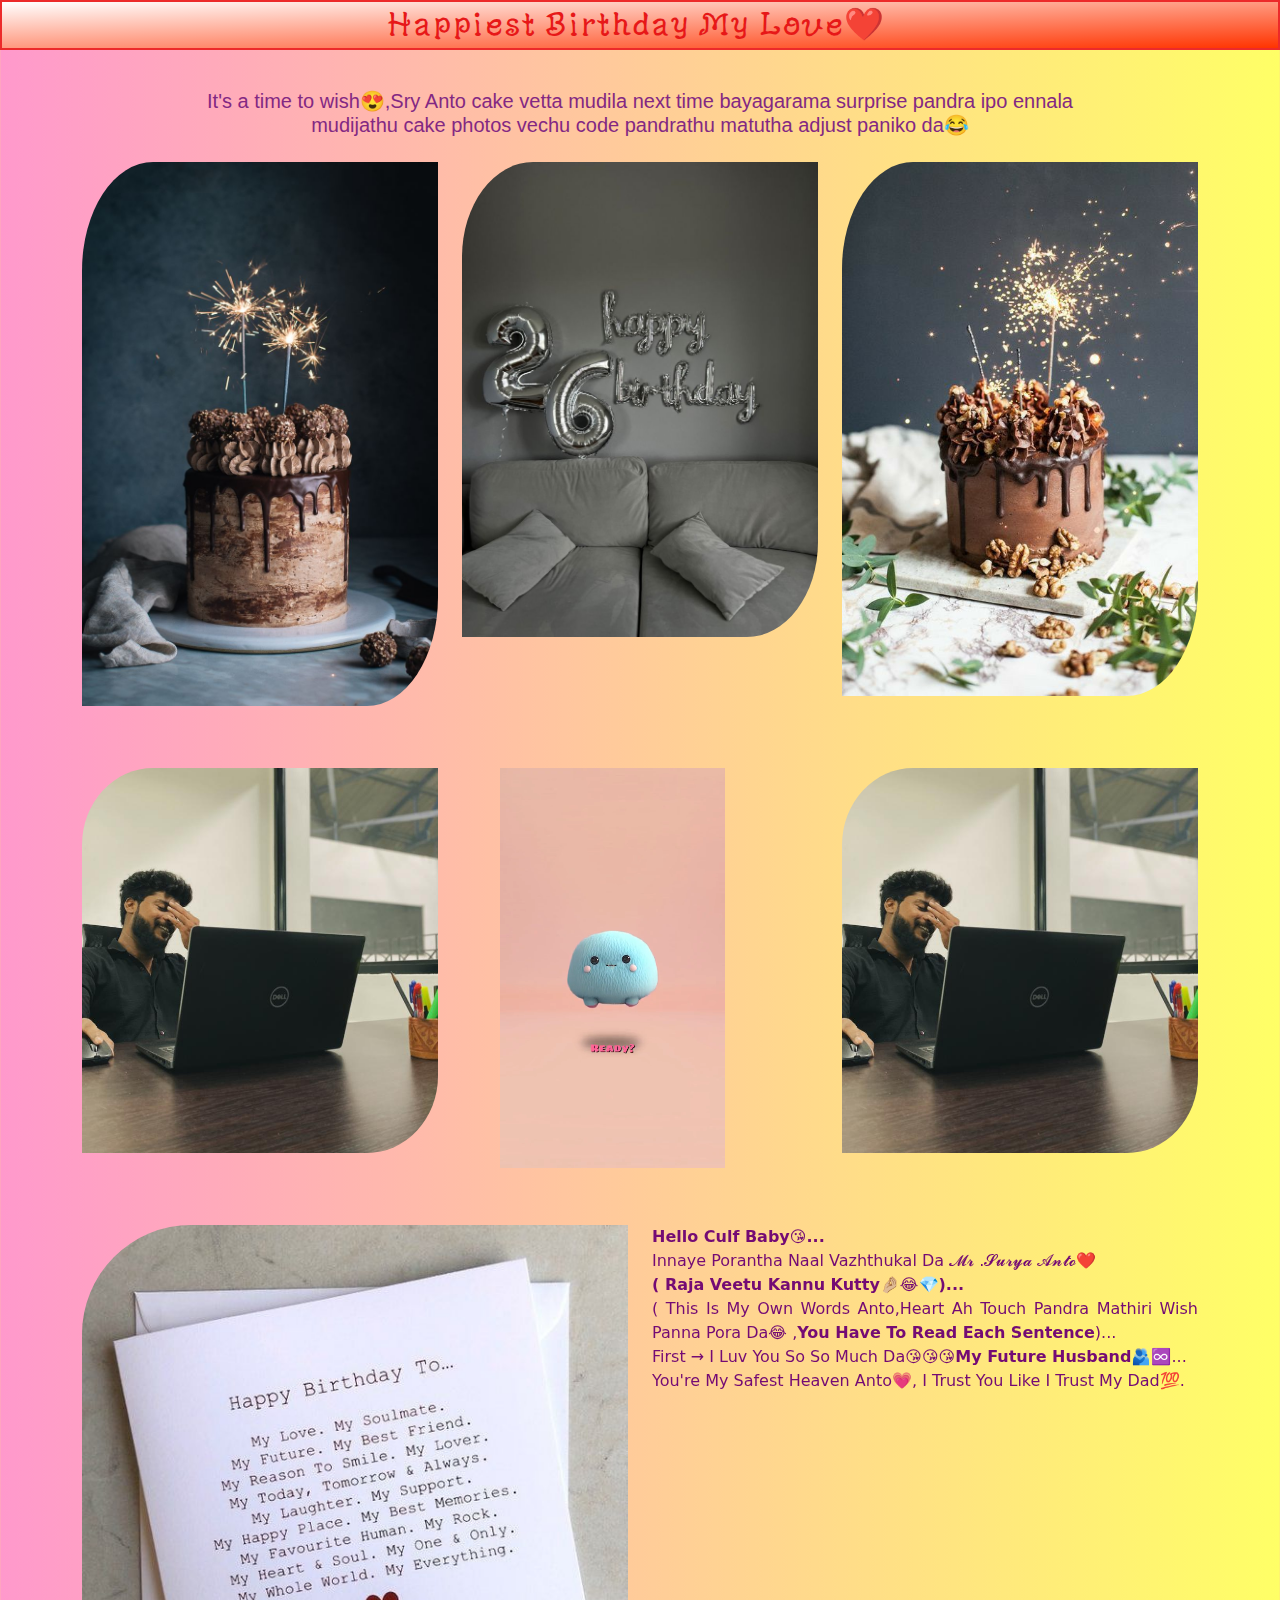
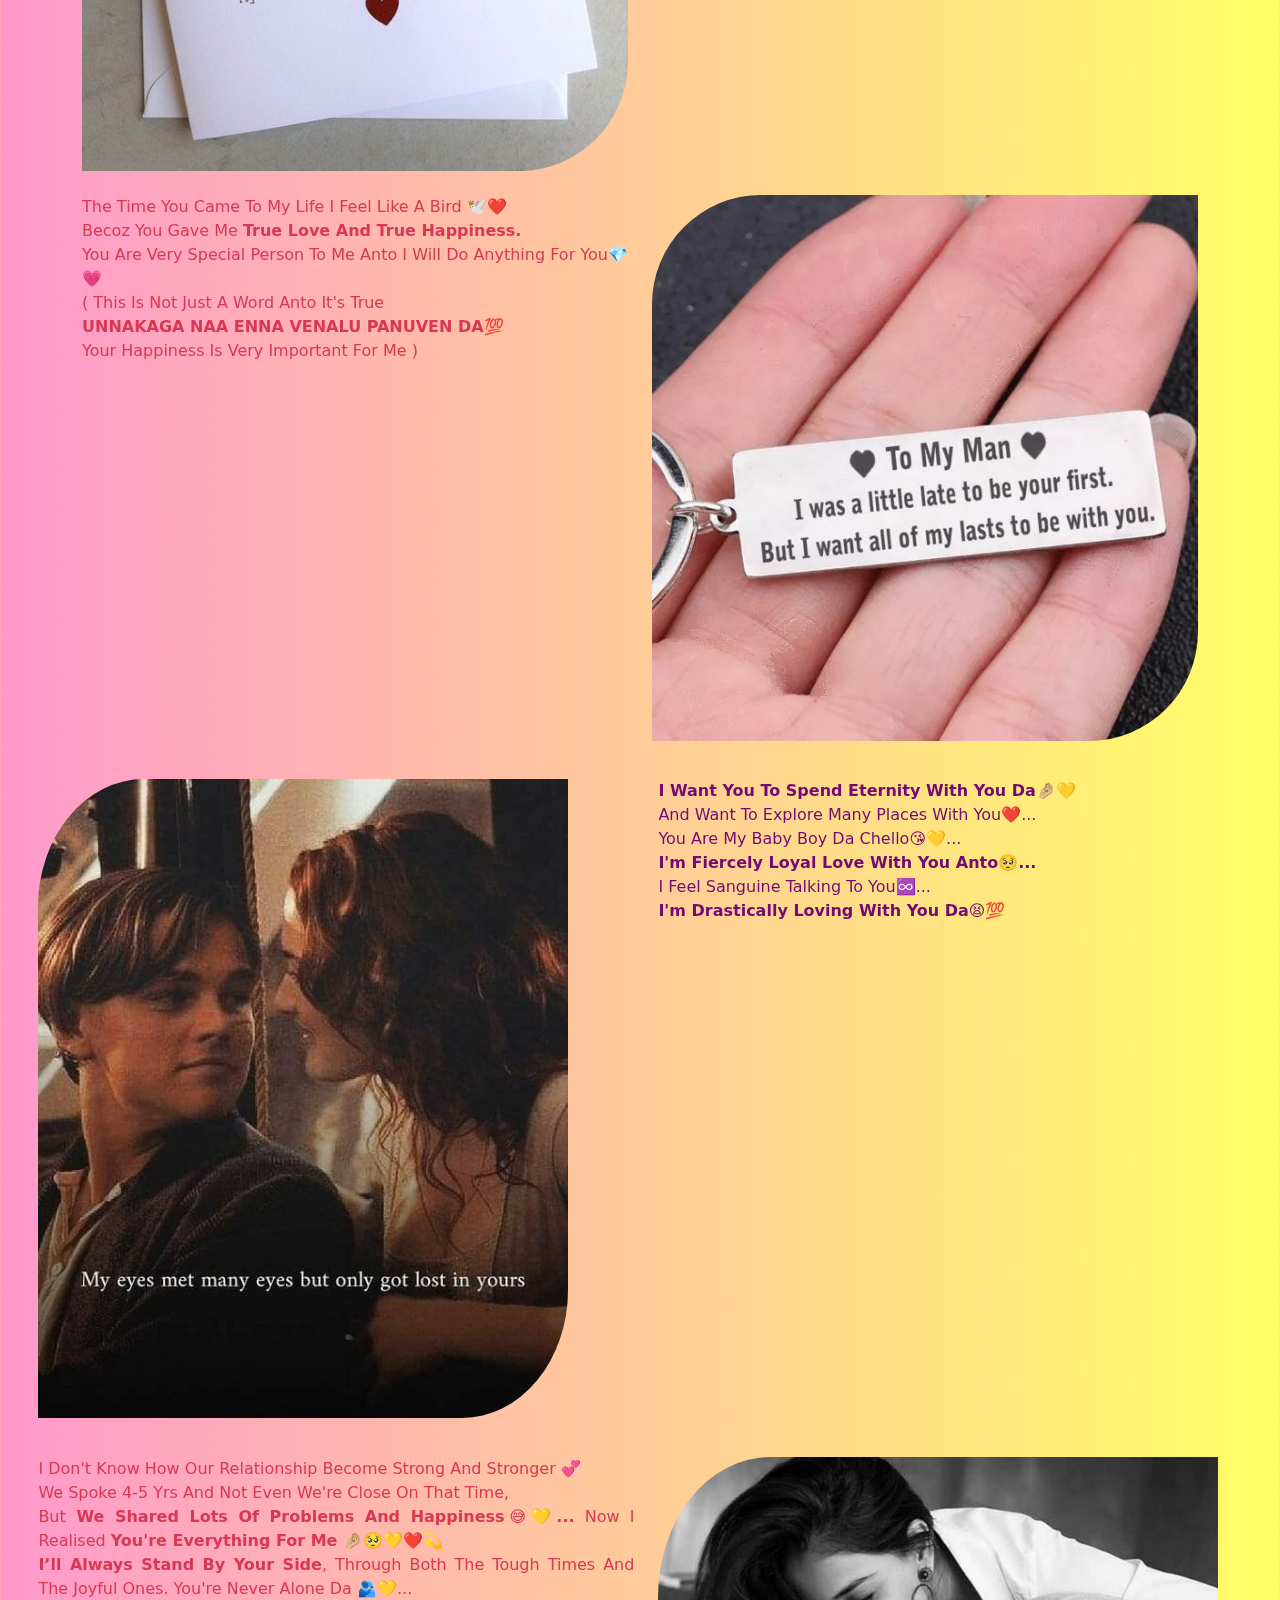
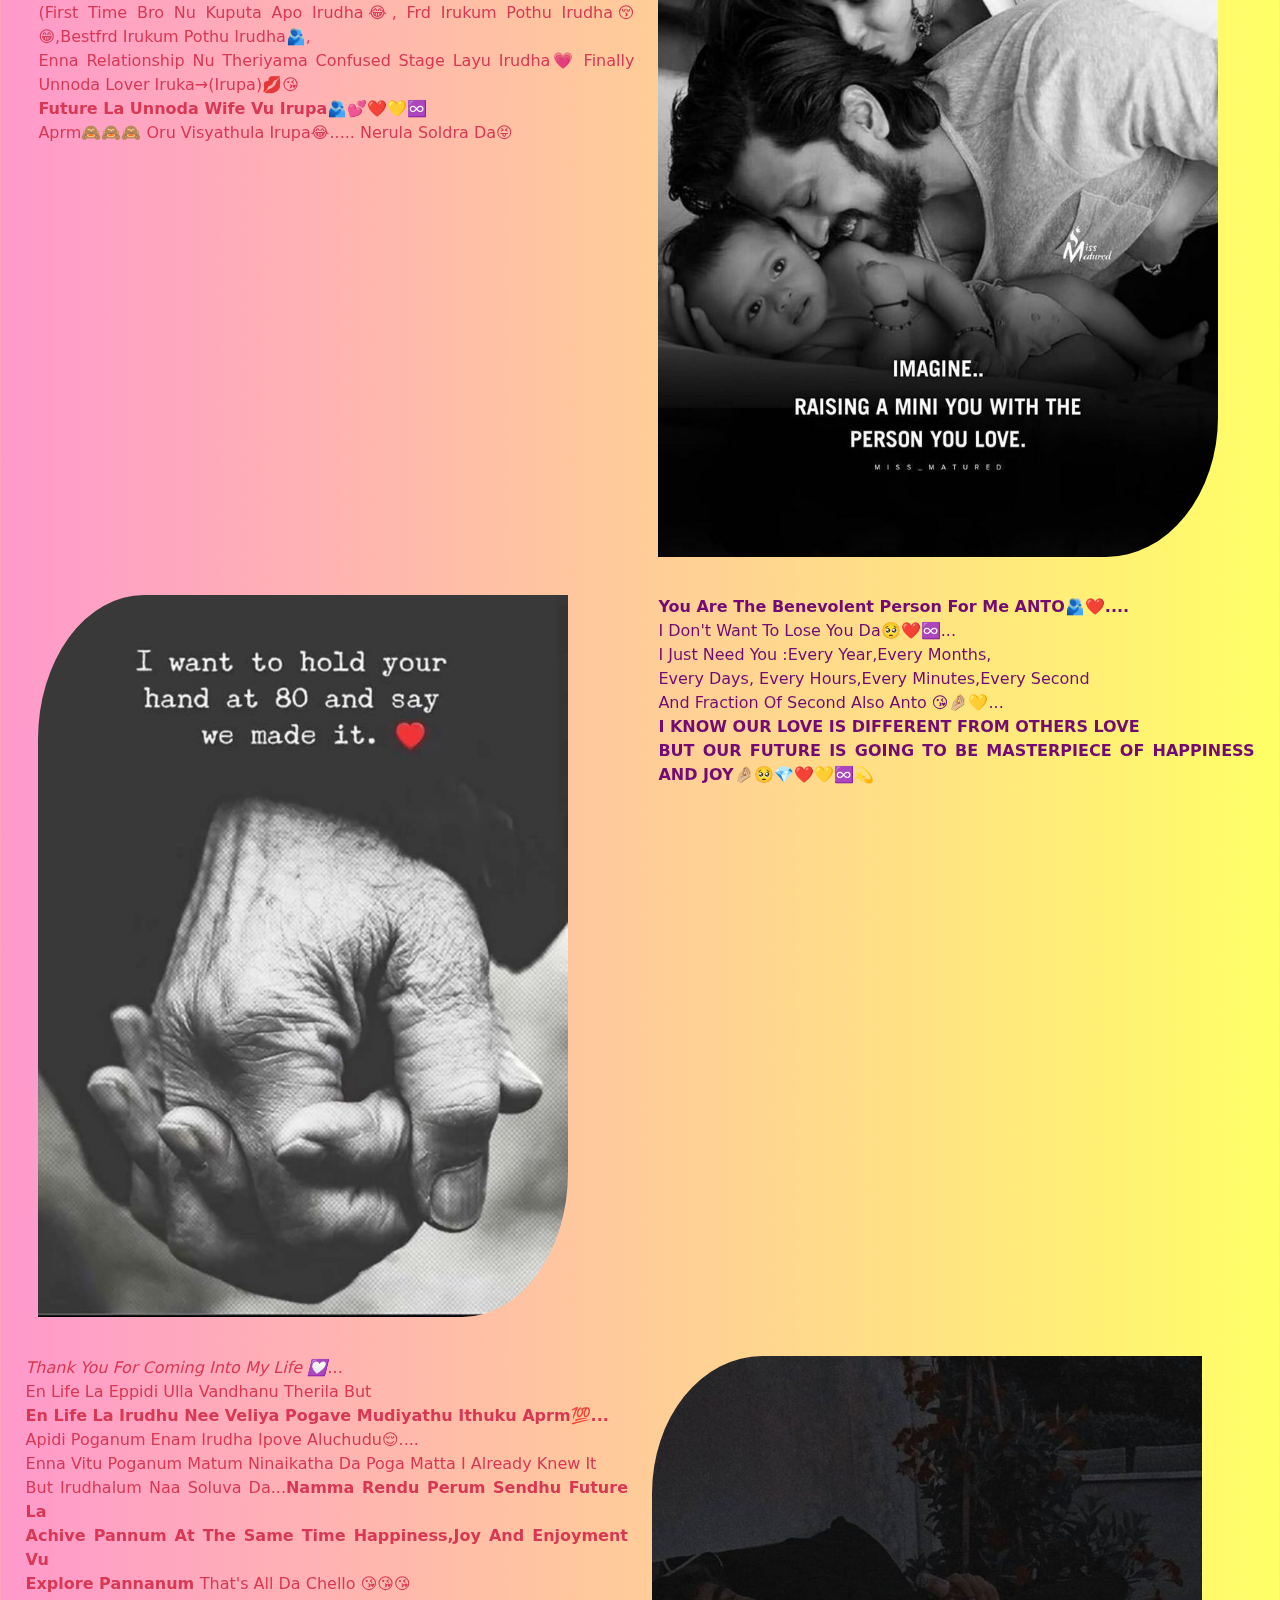
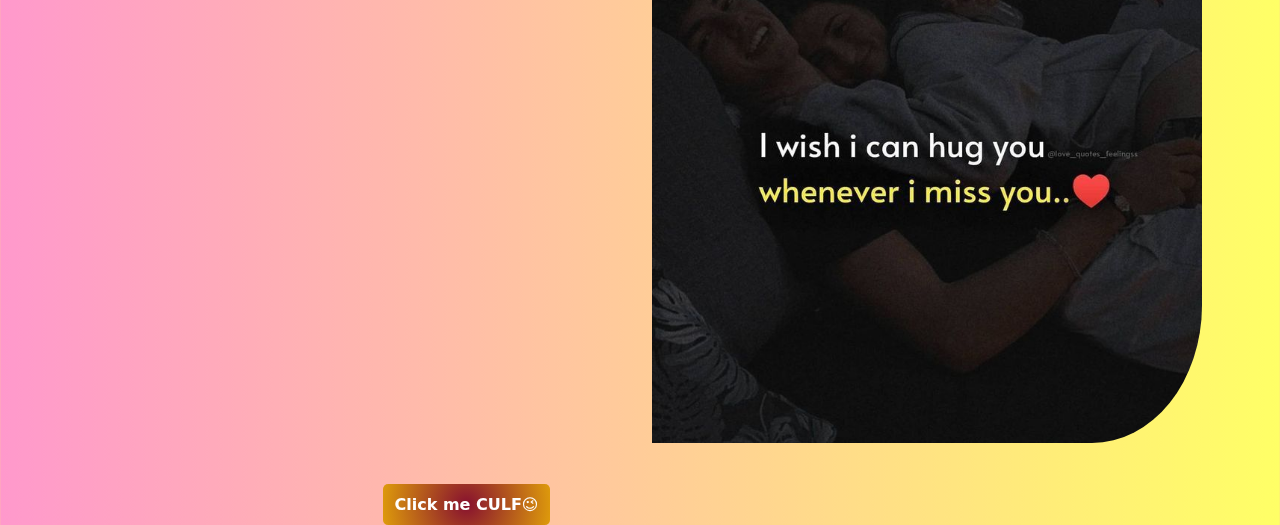
<file: index.html>
<!DOCTYPE html>
<html lang="en">
<head>
    <meta charset="UTF-8">
    <meta name="viewport" content="width=device-width, initial-scale=1.0">
    <title>Surya Anto Birthday</title>
    <link rel="stylesheet" href="style.css">
    <link rel="icon" type="image/png" href="favicon1.jpg">
    <link href="https://cdn.jsdelivr.net/npm/bootstrap@5.3.3/dist/css/bootstrap.min.css" rel="stylesheet" 
        integrity="sha384-QWTKZyjpPEjISv5WaRU9OFeRpok6YctnYmDr5pNlyT2bRjXh0JMhjY6hW+ALEwIH"
        crossorigin="anonymous">
    
</head>

<body style="background: linear-gradient(to left, #ffff66 0%, #ff99cc 100%);">
  
   
        <div class="firstline">
            <h2>Happiest Birthday My Love❤️</h2>
        </div>

        <div class="secondline">
           <h5>It's a time to wish😍,Sry Anto cake vetta mudila next time bayagarama 
            surprise pandra ipo ennala mudijathu cake photos vechu 
            code pandrathu matutha adjust paniko da😂</h5>
        </div> 

        <div class="container">
            <div class="row">
                <div class="col">
                    <img src="birth7.jpg" width="470" height="500" class="img-fluid" alt="Responsive image"/>

                </div>
                <div class="col" >
                    <img src="birth11.jpg" width="700" height="900" class="img-fluid" alt="Responsive image"/>

               </div>
               <div class="col">
                   <img src="birth8.jpg" width="470" height="500" class="img-fluid" alt="Responsive image"/>
               </div>
            </div>
        </div><br/>
 
        <div class="container third">
            <div class="row">
                <div class="col">
                    <img src="s1.jpg" width="500" height="440" class="img-fluid" alt="Responsive image"/>

                </div>
            
                <div class="col ">
                     <video src="birthv.mp4" width="300" height="400" controls loop autoPlay muted>
                     </video>
                </div>

                <div class="col">
                    <img src="s1.jpg" width="500" height="440" class="img-fluid" alt="Responsive image"/>

                </div>
            </div>    
        </div><br/>        

        <div class="container forth">
            <div class="row">
                <div class="col">
                    <img src="birth1.jpg" width="570" height="440" class="img-fluid" alt="Responsive image"/>
                </div>
               
                <div class="col unique">
                    <div><b>hello Culf Baby😘...</b><br/>
                        Innaye porantha naal vazhthukal da 𝓜𝓻 .𝓢𝓾𝓻𝔂𝓪 𝓐𝓷𝓽𝓸❤️<br/>
                        <b>( Raja veetu kannu kutty🤌🏼😂💎)...</b><br/>
                        ( This is my own words anto,heart ah 
                        touch pandra mathiri wish panna pora da😂 ,<b>you have to read each sentence</b>)...<br/>
                        First → I luv you so so much da😘😘😘<b>my future husband</b>🫂♾️...<br/> You're my safest heaven anto💗, I trust you like I trust my dad💯.</div>
                </div>
            </div>
        </div><br/>
   
        <div class="container forth">
            <div class="row">
                <div class="col diff">
                    <div>The time you came to my life I feel like a bird 🕊️❤️<br/> 
                        becoz you gave me <b>true love and true happiness.</b><br/> 
                        You are very special person to me anto I will do
                        anything for you💎💗<br/>( this is not just a word anto
                        It's true <br/><b>UNNAKAGA NAA ENNA VENALU PANUVEN DA💯</b><br/> your 
                        happiness is very important for me )</div>
                </div>
                <div class="col">
                    <img src="birth2.jpg" width="570" height="440" class="img-fluid" alt="Responsive image"/>

                </div>
            </div>
        </div>

        <div class="sixth">
            <div class="row">
                <div class="col">
                    <img src="birth6.jpg" width="530" height="470" class="img-fluid" alt="Responsive image"/>
                </div>
                <div class="col  unique">
                    <b>I want you to spend eternity with you da🤌🏼💛</b><br/>
                    and want to explore many places with you❤️...<br/>
                    You are my baby boy da chello😘💛...<br/> 
                    <b>I'm Fiercely loyal love with you anto🥺...</b><br/>
                    I feel sanguine talking to you♾️...<br/>
                    <b>I'm Drastically loving with you da😫💯</b><br/>
                </div>
            </div>
        </div>
 
        <div class="seven">
            <div class="row">
                <div class="col diff">
                    I don't know How our relationship become strong and stronger 💞<br/> 
                    we spoke 4-5 yrs and not even we're close on that time,<br/> 
                    but<b> we shared lots of problems and happiness😅💛...</b>
                    Now I realised <b>you're everything for me 🤌🏼🥺💛❤️💫</b><br/>
                    <b>I’ll always stand by your side</b>,
                    through both the tough times and the joyful ones.
                    You're never alone da 🫂💛...<br/>
                    (first time bro nu kuputa apo irudha😂,
                    frd irukum pothu irudha😚😁,bestfrd irukum pothu irudha🫂,<br/>
                    enna relationship nu theriyama confused stage layu irudha💗
                    finally unnoda lover iruka→(irupa)💋😘 <br/>
                    <b>future la unnoda wife vu irupa🫂💕❤️💛♾️</b><br/>
                    aprm🙈🙈🙈 oru visyathula irupa😂.....
                    nerula soldra da😝
                </div>
                <div class="col">
                    <img src="birth4.jpg" width="560" height="460" class="img-fluid" alt="Responsive image"/>
                </div>
            </div>
        </div>

        <div class="eight">
            <div class="row">
                <div class="col">
                    <img src="birth3.jpg" width="530" height="480" class="img-fluid" alt="Responsive image" />
                </div>
                <div class="col unique">
                    <b>You are the Benevolent person for me ANTO🫂❤️....</b><br/>
                    I don't want to lose you da🥺❤️♾️...<br/>
                    I just need you :every year,every months,<br/>
                    every days, every hours,every minutes,every second <br/>
                    and fraction of second also anto 😘🤌🏼💛...<br/>
                    <b>I KNOW OUR LOVE IS DIFFERENT FROM OTHERS LOVE<br/> 
                    BUT OUR FUTURE IS GOING TO BE MASTERPIECE OF 
                    HAPPINESS AND JOY🤌🏼🥺💎❤️💛♾️💫</b>
                </div>
            </div>
        </div>

        <div class="nine">
            <div class="row">
                <div class="col diff">
                    <i>thank you for coming into my life 💟...</i><br/>
                    en life la eppidi ulla vandhanu therila but <br/>
                    <b>en life la irudhu nee veliya pogave mudiyathu ithuku aprm💯...</b><br/>
                    apidi poganum enam irudha ipove aluchudu😌....<br/>
                    enna vitu poganum matum ninaikatha da poga Matta I already knew it<br/>
                     but irudhalum Naa soluva da...<b>namma rendu perum sendhu future la<br/> 
                     achive pannum at the same time happiness,joy and enjoyment vu<br/>
                      explore pannanum </b>that's all da chello 😘😘😘<br/>
                </div>
                <div class="col">
                    <img src="birthn.jpg" width="550" height="460" class="img-fluid" alt="Responsive image"/>
                </div>
            </div>
        </div>
        <br/>
        
        <div class="container">
            <div class="row">
                <div class="col btnsty">
                    <a href="shock.html" target="_blank" >Click me CULF😉</a>

                </div>
            </div>
        </div>
       
   
    <script src="https://cdn.jsdelivr.net/npm/bootstrap@5.3.3/dist/js/bootstrap.bundle.min.js" 
        integrity="sha384-YvpcrYf0tY3lHB60NNkmXc5s9fDVZLESaAA55NDzOxhy9GkcIdslK1eN7N6jIeHz" 
        crossorigin="anonymous"></script>   
</body>
</html>
</file>
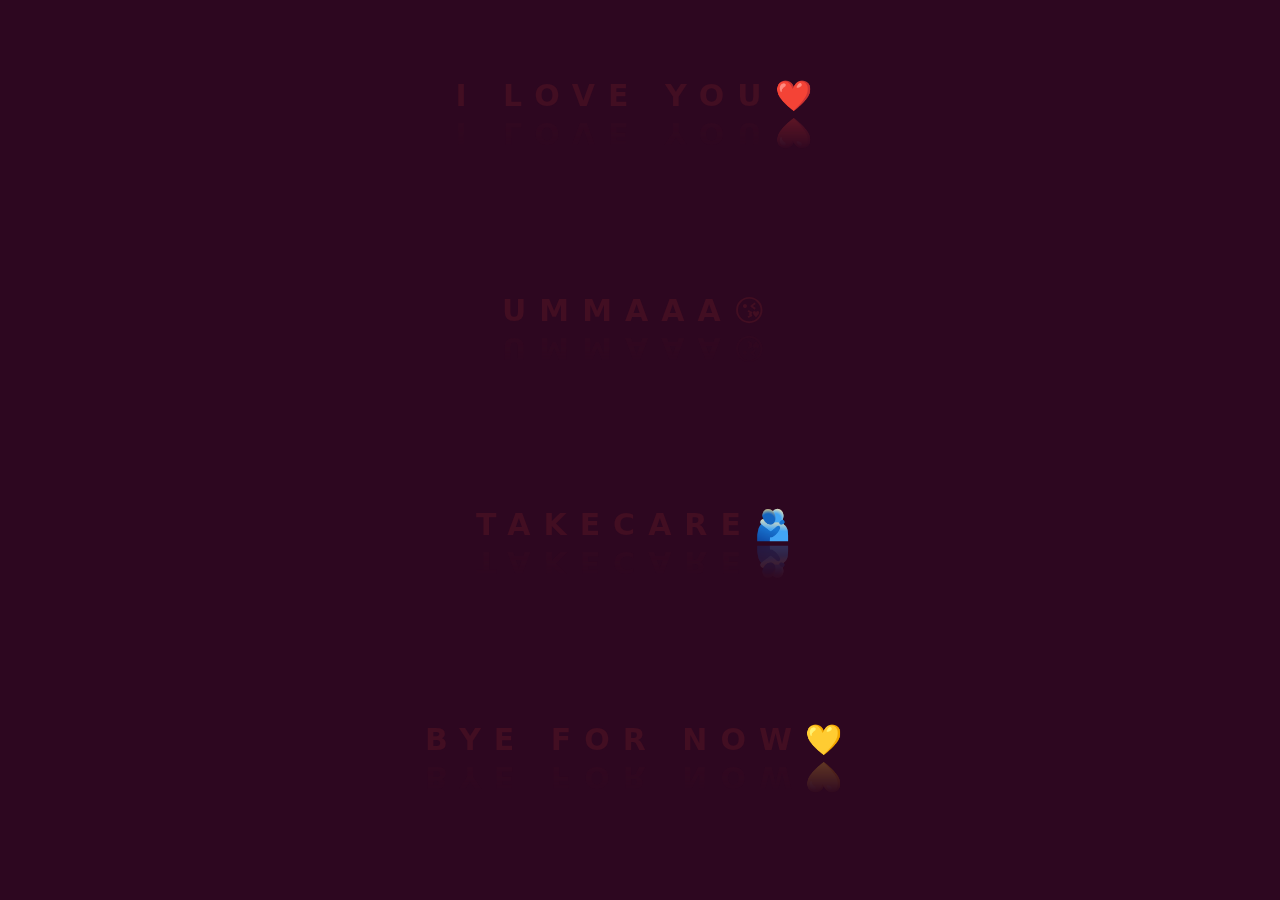
<file: interest.html>
<!DOCTYPE html>
<html lang="en">
<head>
    <meta charset="UTF-8">
    <meta name="viewport" content="width=device-width, initial-scale=1.0">
    <title>Hello lifeline</title>
    <link href="https://cdn.jsdelivr.net/npm/bootstrap@5.3.3/dist/css/bootstrap.min.css" 
    rel="stylesheet" integrity="sha384-QWTKZyjpPEjISv5WaRU9OFeRpok6YctnYmDr5pNlyT2bRjXh0JMhjY6hW+ALEwIH" 
    crossorigin="anonymous">
    <style>
        body{
            background-color:  #2d0720;
        }

       /* h2{
               margin-top: 20%;     
               margin-bottom: 39%;      
               display: flex;
               justify-content: center;
               align-items: center;
               position: relative;
               font-size: 6rem;
               letter-spacing: 15px;
               color: #420e22;
               text-transform: uppercase;
               width: 100%;
               text-align: center;
               -webkit-box-reflect: below 1px linear-gradient(transparent,#0004);
               line-height: 0.70em;
               outline: none;
               animation: animate 5s linear infinite;
            }*/

            h2{
                margin-top: 7%;
                margin-bottom: 9%;
                border-style: none;
                text-transform: uppercase;
                text-align: center;
                font-size: 30px;
                font-weight: 700;
                color: #420e22;
                width: 100%;
                letter-spacing: 13px;
               -webkit-box-reflect: below 1px linear-gradient(transparent,#0004);
                animation: animate 5s linear infinite;
                

            }

            @keyframes animate
            { 
                0%,18%,20%,50.1%,60%,65.1%,80%,90.1%,92%
                {
                    color: #420e22;
                    text-shadow: none;
                }
                18.1%,20.1%,30%,50%,60.1%,65%,80.1%,90%,92.1%,100%
                {
                    color: #fff;
                    text-shadow: 0 0 10px #f40373,
                    0 0 20px #f40373,
                    0 0 40px #f40373,
                    0 0 80px #03bcf4,
                    0 0 160px #03bcf4;
                }

            }
            h3{
                margin-top: 7%;
                margin-bottom: 9%;
                border-style: none;
                text-transform: uppercase;
                text-align: center;
                font-size: 30px;
                font-weight: 700;
                color: #420e22;
                width: 100%;
                letter-spacing: 13px;
               -webkit-box-reflect: below 1px linear-gradient(transparent,#0004);
                animation: animate 5s linear infinite;
            }

            h4{
                margin-top: 7%;
                margin-bottom: 9%;
                border-style: none;
                text-transform: uppercase;
                text-align: center;
                font-size: 30px;
                font-weight: 700;
                color: #420e22;
                width: 100%;
                letter-spacing: 13px;
               -webkit-box-reflect: below 1px linear-gradient(transparent,#0004);
                animation: animate 5s linear infinite;
            }

            h5{
                margin-top: 7%;
                margin-bottom: 7%;
                border-style: none;
                text-transform: uppercase;
                text-align: center;
                font-size: 30px;
                font-weight: 700;
                color: #420e22;
                width: 100%;
                letter-spacing: 13px;
               -webkit-box-reflect: below 1px linear-gradient(transparent,#0004);
                animation: animate 5s linear infinite;
            }
    </style>
</head>

<body>
    <div class="container">
        <div class="row">
            <div class="col">
                <center><h2>i love you❤️</h2></center>
            </div>
        </div>
    </div>

    <div class="container">
        <div class="row">
            <div class="col">
                <center><h3>ummaaa😘</h3></center>
            </div>
        </div>
    </div>
   
    <div class="container">
        <div class="row">
            <div class="col">
                <center><h4>takecare🫂</h4></center>
            </div>
        </div>
    </div>

    <div class="container">
        <div class="row">
            <div class="col">
                <center><h5>bye for now💛</h5></center>
            </div>
        </div>
    </div>
   
    <script src="https://cdn.jsdelivr.net/npm/bootstrap@5.3.3/dist/js/bootstrap.bundle.min.js" 
    integrity="sha384-YvpcrYf0tY3lHB60NNkmXc5s9fDVZLESaAA55NDzOxhy9GkcIdslK1eN7N6jIeHz" 
    crossorigin="anonymous">
</script>
</body>
</html>
</file>
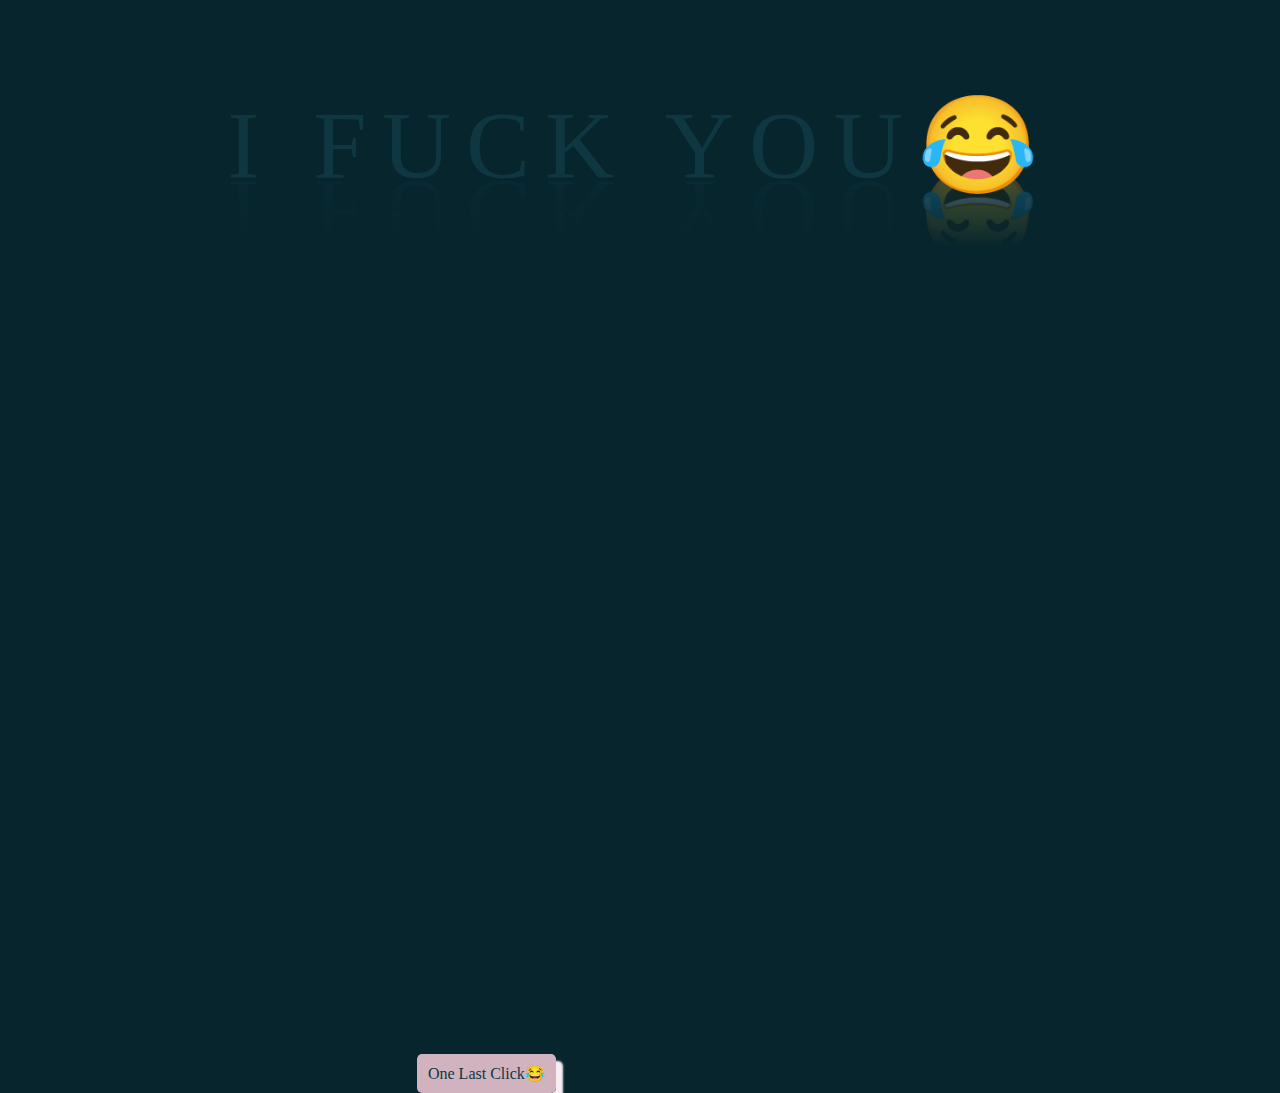
<file: shock.html>
<!DOCTYPE html>
<html lang="en">
<head>
    <meta charset="UTF-8">
    <meta name="viewport" content="width=device-width, initial-scale=1.0">
    <title>Secrets</title>
   
    <link href="https://cdn.jsdelivr.net/npm/bootstrap@5.3.3/dist/css/bootstrap.min.css" 
        rel="stylesheet" integrity="sha384-QWTKZyjpPEjISv5WaRU9OFeRpok6YctnYmDr5pNlyT2bRjXh0JMhjY6hW+ALEwIH" 
        crossorigin="anonymous">
    <style>
        *{
            margin: 0;
            padding: 0;
            box-sizing: border-box;
            font-family: 'Times New Roman', Times, serif;
        }

        body{
               
                min-height: 100vh;
                background-color: #07252d;
            }

        h2{
               margin-top: 10%;     
               margin-bottom: 77%;      
               display: flex;
               justify-content: center;
               align-items: center;
               position: relative;
               font-size: 6rem;
               letter-spacing: 15px;
               color: #0e3742;
               text-transform: uppercase;
               width: 100%;
               text-align: center;
               -webkit-box-reflect: below 1px linear-gradient(transparent,#0004);
               line-height: 0.70em;
               outline: none;
               animation: animate 5s linear infinite;
            }
        @keyframes animate
            { 
                0%,18%,20%,50.1%,60%,65.1%,80%,90.1%,92%
                {
                    color: #0e3742;
                    text-shadow: none;
                }
                18.1%,20.1%,30%,50%,60.1%,65%,80.1%,90%,92.1%,100%
                {
                    color: #fff;
                    text-shadow: 0 0 10px #03bcf4,
                    0 0 20px #03bcf4,
                    0 0 40px #03bcf4,
                    0 0 80px #03bcf4,
                    0 0 160px #03bcf4;
                }

            }
            /*.btntho a{
                text-align: center;
                justify-content: center;
                margin: 0% 30% 0% 30%;
                padding: 10px 20px 10px 20px;
                font-weight: 600;
                font-size: medium;
                text-decoration: none;
                border-style: none;
                height: 50px;
                width: 30px;
                border-radius: 0.32rem;
                color:  #0e3742;
                background-color: #d1b2bf;
                box-shadow: 7px 7px 2px  #f8edf2;
            }*/
            .btntho a{
                text-decoration: none;
                color: #0e3742 ;
                background-color:  #d1b2bf;
                margin-left: 30%;
                border-radius: 0.32rem;
                padding: 1% ;
                text-transform: capitalize;
                box-shadow: 7px 7px 2px  #f8edf2;
                
            }

    </style>    
</head>
<body>
    <div class="container">
        <div class="row">
            <div class="col">
                 <h2>I FUCK YOU😂</h2><br/>
            </div>
        </div>
    </div>

    <div class="container">
        <div class="row">
            <div class="col btntho">
                <a href="interest.html" target="_blank" >one last Click😂</a>
            </div>
        </div>
    </div>

    <script src="https://cdn.jsdelivr.net/npm/bootstrap@5.3.3/dist/js/bootstrap.bundle.min.js" 
        integrity="sha384-YvpcrYf0tY3lHB60NNkmXc5s9fDVZLESaAA55NDzOxhy9GkcIdslK1eN7N6jIeHz" 
        crossorigin="anonymous">
    </script>

</body>
</html>
</file>
<file: style.css>
@import url('https://fonts.googleapis.com/css2?family=Edu+AU+VIC+WA+NT+Hand:wght@400..700&family=Montserrat:ital,wght@0,100..900;1,100..900&family=Yuji+Mai&display=swap');


.firstline{
    font-family: "Yuji Mai", serif;
    font-weight: 300;
    font-style: normal; 
    padding: 0px 30% 0px 30%;
    border-style: solid;
    border-color: rgb(236, 42, 42);
    border-width: 2px;
    background: linear-gradient(to top left, #ff3300 0%, #ffffff 100%);
    color:rgb(231, 24, 24);  
}

.secondline{
    margin: 3% 15% 2% 15%;
    text-align: center;
    font-family: 'Lucida Sans', 'Lucida Sans Regular', 'Lucida Grande', 'Lucida Sans Unicode', Geneva, Verdana, sans-serif;
    color: rgb(131, 40, 131);
}

.third{
    margin: 3% 2% 2% 2%;
}

/*.video-container {
    position: relative;
    width: 100%;
    max-width: 640px; 
    margin:auto;
}
*/

.vd{
    display:flex;

} 


.fourth{
    margin: 1% 5% 2% 3%;
}

.five{
    margin: 3% 2% 2% 3%;
}

img{
    position: relative;
    overflow: hidden;
    border-radius: 20% 0% 20% 0%;
}



.sixth{
    margin: 3% 2% 2% 3%;
}

.seven{
    margin: 3% 2% 2% 3%;
}

.eight{
    margin: 3% 2% 2% 3%;
}

.nine{
    margin: 3% 2% 2% 2%;
}

.video-container {
    position: relative;
    width: 100%;
    height: 100vh;
    overflow: hidden;
  }
  
  #birthday-video {
    width: 100%;
    height: 100%;
    object-fit: cover;
  }
  
  #birthday-audio {
    display: none;
  }

  .unique{
    text-align: justify;
    text-transform: capitalize;
    color: rgb(116, 11, 116);
  }

  .diff{
    text-align: justify;
    text-transform: capitalize;
    color: rgb(216, 56, 83);
  }

  /* .secret{
    border-radius: 0.31rem;
    height: 30px;
    width: 44%;
    border: 1px solid  rgb(116, 11, 116);
    transition: 0.2s ease;
    position: relative;
    margin-bottom: 1.5rem;
    background-color: rgba(161, 7, 7, 0.623);
    outline: none;
    color: rgb(214, 199, 199);
  }
    */

.wow{
    background: linear-gradient(to bottom right, #ff0000 0%, #ffcc00 100%);
    font-weight: 700;
    padding: 45px;
    justify-content: center;
    height: 145px;
    width: 155px;
    border-radius: 40%;
    color: #ffffff;
}

.naughty{
     border-style: none;
     border-radius: 0.31rem;
     background-color: #3806c2;   
     color: #ffffff; 
     height: 27px;
     width: 350px;
     margin-left: 370px;
}

/*.loading{
    height: 170px;
    width: 170px;
    display: flex;
    align-items: center; 
    font-family: 'Segoe UI', Tahoma, Geneva, Verdana, sans-serif;
    font-weight: 700;
    font-size: 1.37rem;
    color: rgb(92, 19, 64);
    border: 2px solid rgb(231, 46, 46);
    border-radius: 30%;
    background: linear-gradient(to bottom right, #ff00ff 0%, #ffff66 100%);
    box-shadow: 0 0 8px rgb(231, 46, 46), 0 0 8px rgb(231, 46, 46) inset;
    
    top: 50%;
    left: 50%;
    translate: -50% -50%;
    z-index: 10;
    animation: 2s loading ease-in-out infinite;
    justify-content: center;
}

@keyframes loading {

    0%{
        transform: rotateX(0) rotateY(0) rotateZ(0);
    }
    33%{
        transform: rotateX(180deg) rotateY(0) rotateZ(0);
         
    }
    67%{
        transform: rotateX(180deg) rotateY(180deg) rotateZ(0);

    }
    100%{
        transform: rotateX(180deg) rotateY(180deg) rotateZ(180deg);

    }
} */


.btnsty a{
    border-style: none;
    border-radius: 0.32rem;
    margin-left: 27%;
    margin-bottom:10%;
    padding-top: 1%;
    padding-left: 1%;
    padding-right: 1%;
    padding-bottom: 1%;
    font-weight: 600;
    background: rgb(135,17,47);
    background: radial-gradient(circle, rgba(135,17,47,1) 0%, rgba(222,155,11,1) 100%);
    text-decoration: none;
    color: #ffffff;


}
</file>
